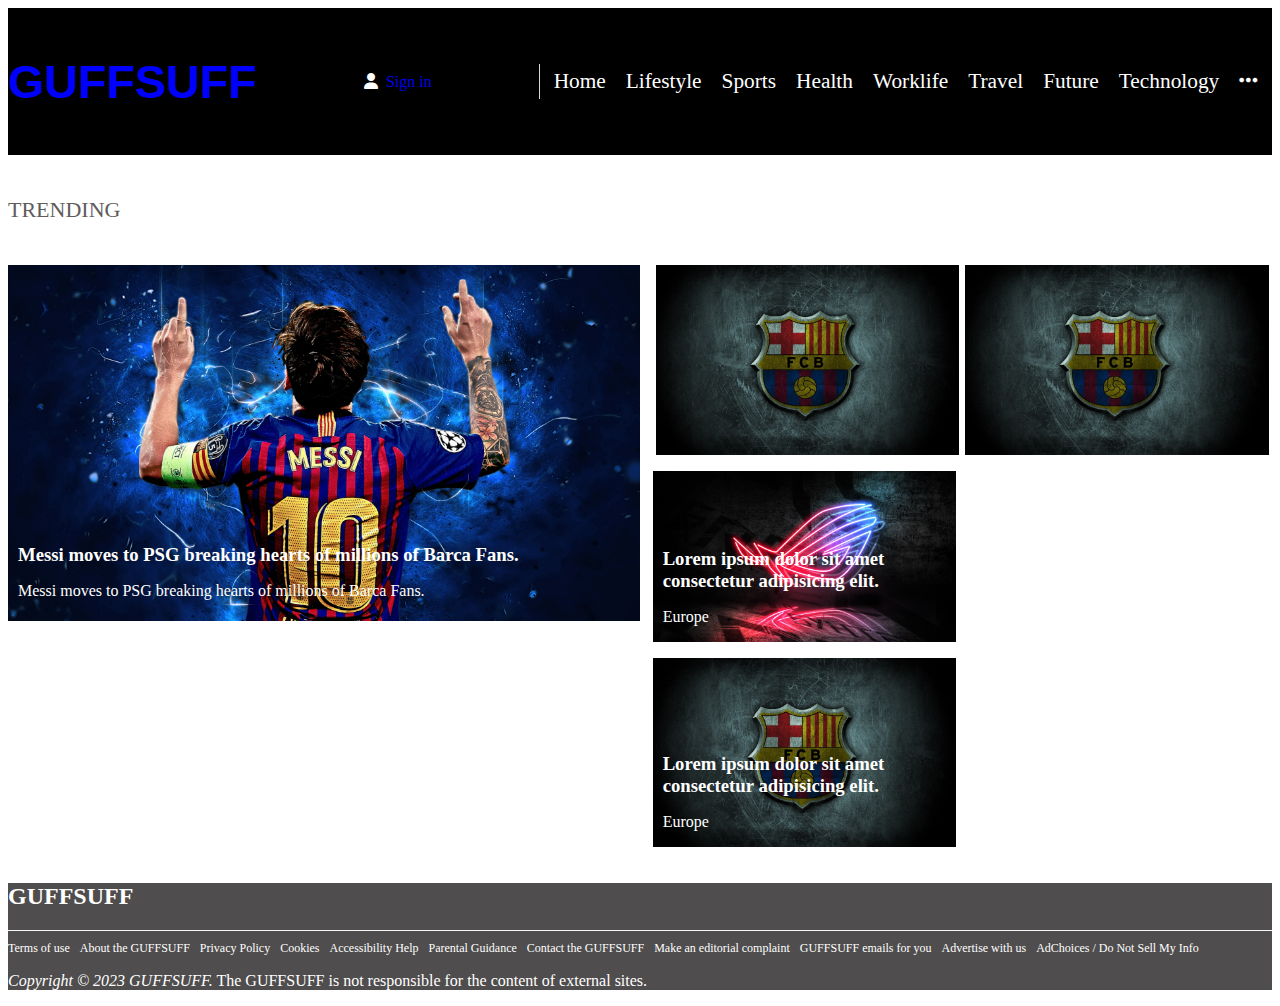
<file: index.html>
<!DOCTYPE html>
<html lang="en">
<head>
    <meta charset="UTF-8">
    <meta http-equiv="X-UA-Compatible" content="IE=edge">
    <meta name="viewport" content="width=device-width, initial-scale=1.0">
    <link rel="stylesheet" type="text/css" href="https://cdnjs.cloudflare.com/ajax/libs/font-awesome/6.1.2/css/all.min.css">
    <link rel="stylesheet" href="css/style.css">
    <title>GUFFSUFF</title>
</head>
<body>
    <!-- header starts -->
    <header>
        <div class="container">
            <div class="header-top-section">
                <div class="left-header">
                  <p>GUFFSUFF</p>
                </div>
                <div class="left-header-side">
                    <p><i class="fa-solid fa-user"></i> &nbsp;<a href="signIn.html">Sign in</a></p>
                </div>
                <div class="middle-header">
                    <nav>
                        <ul>
                            <li><a href="index.html">Home</a></li>
                            <li><a href="#">Lifestyle</a></li>
                            <li><a href="#">Sports</a></li>
                            <li><a href="#">Health</a></li>
                            <li><a href="#">Worklife</a></li>
                            <li><a href="#">Travel</a></li>
                            <li><a href="#">Future</a></li>
                            <li><a href="#">Technology</a></li>
                            <li><a href="#"><i class="fa-solid fa-ellipsis"></i></a></li>
                            
                        </ul>
                    </nav>
                </div>
            
                </div>
            </div>
        </div>
    </header>
 
    
    <!-- header section ends -->
    <section>
        <div class="container">
            <div class="welcome">
                <p>TRENDING</p>
            </div>
            <div class="homepage">
                 <div class="homepage-left-column">
                    <div class="homepage-first-image">
                        <img src="images/messi.jpg" alt="">
                        <div class="homepage-description">
                            <h3 class="title">Messi moves to PSG  breaking hearts of millions of Barca Fans.</h3>
                            <p>Messi moves to PSG  breaking hearts of millions of Barca Fans.
                            </p>
                            <p class="country"></p>
                        </div>
                    </div>
                </div> 
                <div class="homepage-right-column">
                    <div class="homepage-right-column-first-image">
                        <img src="images/barca.jpg" alt="">
                        <div class="homepage-description">
                            <h3 class="title"></h3>
                            <p class="culture"></p>
                        </div>
                    </div>
                     <div class="homepage-right-column-first-image">
                        <img src="images/barca.jpg" alt="">
                        <div class="homepage-description">
                            <h3 class="title"></h3>
                            <p class="sports"></p>
                        </div>
                    </div>

                 <div class="homepage-right-column-row2">
                     <div class="homepage-right-column-first-image">
                        <img src="images/asus.jpg" alt="">
                        <div class="homepage-description">
                            <h3 class="title">Lorem ipsum dolor sit amet consectetur adipisicing elit.</h3>
                            <p class="news">Europe</p>
                        </div>
                    </div>
                    <div class="homepage-right-column-first-image">
                        <img src="images/barca.jpg" alt="">
                        <div class="homepage-description">
                            <h3 class="title">Lorem ipsum dolor sit amet consectetur adipisicing elit.</h3>
                            <p class="country">Europe</p>
                        </div>
                    </div>
                
                </div>
            </div>
        </div>
    </section>




<!-- homepage ends  -->

<!-- footer section starts -->

<footer>
    <div class="container">
        <h2 class="footer-title">GUFFSUFF</h2>
        
        <div class="terms">
            <ul>
                <li><a href="#">Terms of use</a></li>
                <li><a href="#">About the GUFFSUFF</a></li>
                <li><a href="#">Privacy Policy</a></li>
                <li><a href="#">Cookies</a></li>
                <li><a href="#">Accessibility Help</a></li>
                <li><a href="#">Parental Guidance</a></li>
                <li><a href="#">Contact the GUFFSUFF</a></li>
                <li><a href="#">Make an editorial complaint</a></li>
                <li><a href="#">GUFFSUFF emails for you</a></li>
                <li><a href="#">Advertise with us</a></li>
                <li><a href="#">AdChoices / Do Not Sell My Info</a></li>
            </ul>
        </div>
        <div class="copyright">
            <p><em>Copyright &copy; 2023 GUFFSUFF.</em> The GUFFSUFF is not responsible for the content of external sites.</p>
        </div>
    </div>
</footer>

<!-- footer section ends -->

</body>
</html>
</body>
</html>
</file>
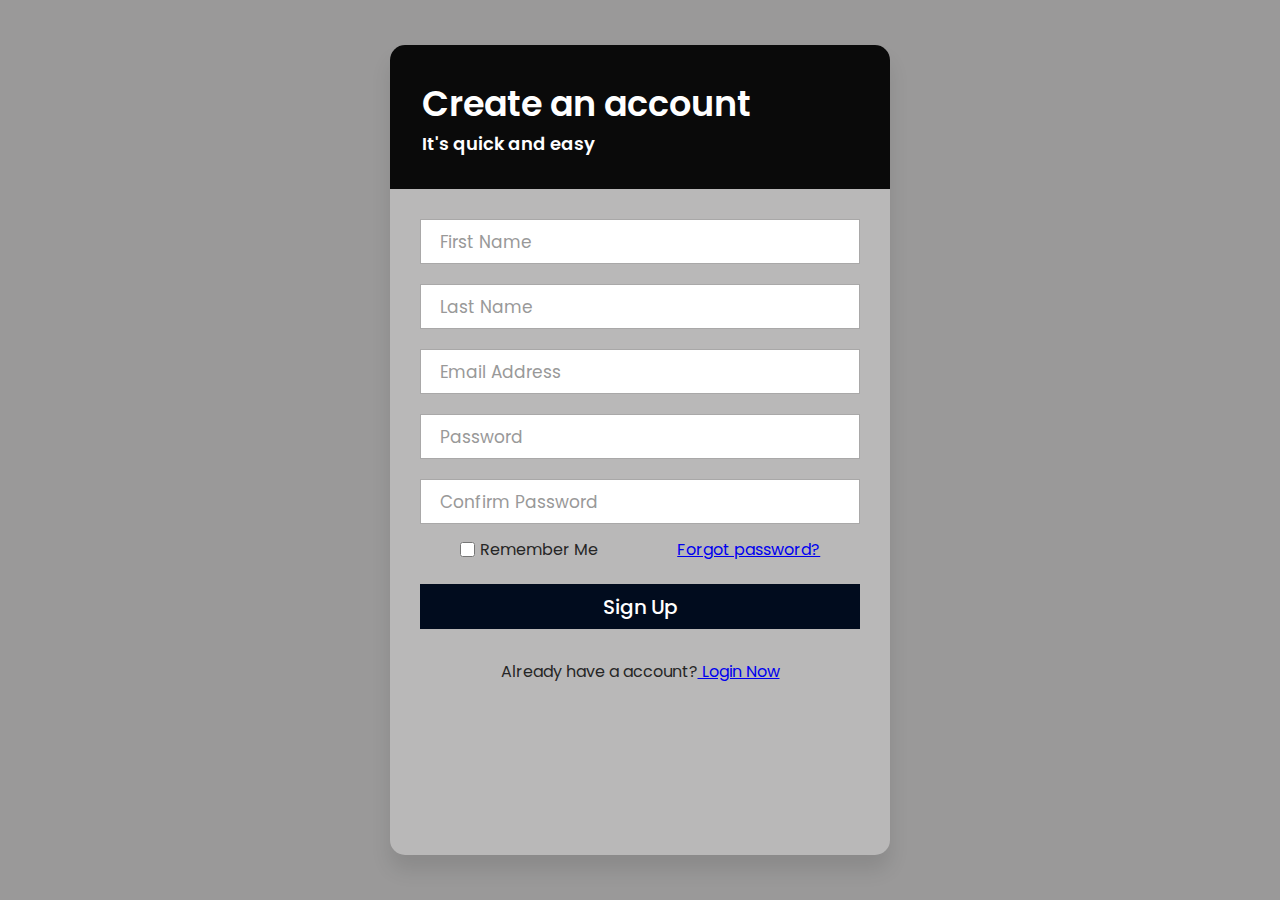
<file: signIn.html>
<!DOCTYPE html>
<html lang="en">
<head>
    <meta charset="UTF-8">
    <meta http-equiv="X-UA-Compatible" content="IE=edge">
    <meta name="viewport" content="width=device-width, initial-scale=1.0">
    <title>Document</title>
    <link rel="stylesheet" href="css/signin.css">
</head>
<body>
    <div class="wrapper">
        <div class="title">
           Create an account
           <p>It's quick and easy</p>
        </div>
        <form action="#">
           <div class="field">
              <input type="text" required>
              <label for="">First Name</label>
           </div>

           <div class="field">
              <input type="text" required>
              <label for="">Last Name</label>
           </div>

           <div class="field">
              <input type="email" required>
              <label for="">Email Address</label>
           </div>

           <div class="field">
              <input type="password" required>
              <label for="">Password</label>
           </div>

           <div class="field">
              <input type="password" required>
              <label for="">Confirm Password</label>
           </div>

           <div class="content">
              <div class="checkbox">
                 <input type="checkbox" id="remember-me">
                 <label for="remember-me">Remember Me</label>
              </div>
              <div class="pass-link">
                 <a href="#">Forgot password?</a>
              </div>
           </div>
           <div class="field">
              <input type="submit" value="Sign Up">
           </div>

           <div class="signup-link">
              Already have a account?<a href="#"> Login Now</a>
           </div>
        </form>
     </div>
</body>
</html>
</file>
<file: css/style.css>
/* header section starts */
header{
  background: rgb(0, 0, 0);
}
.header-top-section{
  display: flex;
  justify-content: space-between;
  flex-wrap: wrap;
  align-items: center;
  box-sizing: border-box;
}
header .left-header{
  color: blue;
  font-size: 35pt;
  font-family: 'Gill Sans', 'Gill Sans MT', Calibri, 'Trebuchet MS', sans-serif;
  font-weight: bolder;
}
header .left-header-side{
  width: 10%;
  color: #fff;
  display: flex;
  justify-content: space-evenly;
  align-items: center;
}

header .left-header-side a{
  text-decoration: none;
}

header .middle-header{
  width: 58%;
}
header .middle-header ul{
  list-style: none;
  margin: 0;
  padding: 0;
  display: flex;
  justify-content: center;
  flex-wrap: wrap;
  border-left: 1px solid #d7d7d7;
}
header .middle-header li{
  padding: 5px 10px;
}
header .middle-header li a{
  text-decoration: none;
  color: #fff;
  font-size: 16pt;
  text-align: center;

}
header .middle-header ul li a::after{
  content: '';
  position: absolute;
  left: 0;
  bottom: -8px;
  width: 0;
  height: 3px;
  background-color: rgb(135, 13, 201);
  transition: 0.5s;
}
header .middle-header ul a:hover::after{
  width: 100%;
}
header .right-header{
  display: flex;
  width: 20%;
}
header .right-header .search-bar{
  width: 250px;
  padding: 5px;
  border: none;
  background-color: rgb(83, 80, 80);
  color: #fff;
  display: flex;
  align-items: center;
  box-sizing: border-box;
}
header .right-header .search-bar .fa-magnifying-glass{
  margin-right: 10px;
}


.main{
  margin: 10px;
  background-color: bisque;
  display: flex;
  flex-direction: column;
 
}
/* header section ends */

.welcome{
  display: flex;
  justify-content: space-between;
  font-size: 22px;
  color: rgb(96 92 92);
  margin: 20px 0;
}
.homepage{
  display: flex;
  justify-content: space-between;
}
.homepage .homepage-left-column{
  width: 50%;
}
.homepage .homepage-left-column .homepage-first-image, .homepage-right-column-first-image{
  position: relative;
}
.homepage .homepage-left-column .homepage-first-image img{
  width: 100%;
}
.homepage .homepage-left-column .homepage-description{
  position: absolute;
  bottom: 4px;
  left: 0;
  padding: 5px 10px;
  color: #fff;
  z-index: 2;
}
.homepage .homepage-left-column .homepage-description .title{
  margin: auto;
}

.homepage .homepage-right-column{

  width: 49%;
  display: flex;
  justify-content: space-around;
  flex-wrap: wrap;
}
.homepage .homepage-right-column .homepage-right-column-first-image{
  width: 49%;
  margin-bottom: 12px;
}
.homepage .homepage-right-column .homepage-right-column-first-image img{
  max-width: 100%;
  
}
.homepage .homepage-right-column .homepage-right-column-first-image .homepage-description{
  position: absolute;
  bottom: 4px;
  left: 0;
  padding: 0 10px;
  color: #fff;
  z-index: 2;
}
.homepage .homepage-right-column .homepage-right-column-first-image .homepage-description .title{
  margin: auto;
}
/* homepage section ends *

/* footer section starts */

footer{
  background-color: rgb(79, 77, 77);
  color: #fff;
}
.footer-title{
  color: #fff;
  
}
.footer-menu ul{
  list-style: none;
  padding: 0;
  margin: 0;
  display: flex;
  flex-wrap: wrap;
}
.footer-menu ul li {
  width: 16%;
}
.footer-menu ul li a{
  text-decoration: none;
  display: block;
  color: #fff;
  padding: 5px 0;
  margin-right: 20px;
  border-right: 1px solid #fff;
}
footer .terms{
  margin-top: 20px;
  padding-top: 10px;
  border-top: 1px solid rgb(247, 247, 247);
}
footer .terms ul{
  list-style: none;
  padding: 0;
  margin: 0;
  display: flex;
  flex-wrap: wrap;

}
footer .terms ul li a{
  text-decoration: none;
  width: auto;
  display: block;
  font-size: 12px;
  color: #fff;
  margin-right: 10px;
}


/* footer section ends */
</file>
<file: css/signin.css>
@import url('https://fonts.googleapis.com/css?family=Poppins:400,500,600,700&display=swap');
*{
    margin: 0;
    padding: 0;
    box-sizing: border-box;
    font-family: 'Poppins', sans-serif;
}

html, body{
    display: grid;
    height: 100%;
    width: 100%;
    place-items:center;
    background: #9a9999;
}

::selection{
    background: #0a0a0a;
    color:#0a0a0a;
}

.wrapper{
    height: 90%;
    width: 500px;
    background: rgb(185, 184, 184);
    border-radius: 15px;
    box-shadow: 0px 15px 20px rgba(0,0,0,0.1);
}

.wrapper .title{
   text-align: center;
    font-size: 35px;
    font-weight: 600;
    text-align: left;
    color: #fff;
    user-select: none;
    border-radius: 15px 15px 0 0;
    background: #0a0a0a;
    padding: 32px;
}

.title p{
    font-size: 18px;
}

.wrapper form{
    padding: 10px 30px 50px 30px;
}

.wrapper form .field{
    height: 45px;
    width: 100%;
    margin-top: 20px;
    position: relative;
}

.wrapper form .field input{
    height: 100%;
    width: 100%;
    outline: none;
    font-size: 17px;
    padding-left: 20px;
    border: 1px solid rgb(169, 168, 168);
    transition: all 0.3s ease;
}

.wrapper form .field input:focus,
form .field input:valid{
    border-color: #0a0a0a;
}

.wrapper form .field label{
    position: absolute;
    top: 50%;
    left: 20px;
    color: #999999;
    font-weight: 400;
    font-size: 17px;
    pointer-events: none;
    transform: translateY(-50%);
    transition: all 0.3s ease;
}

form .field input:focus ~ label,
form .field input:valid ~ label{
    top: 0%;
    font-size: 16px;
    color:#0a0a0a;
    background: #fff;
    transform: translateY(-50%);
}

form .content{
    display: flex;
    width: 100%;
    height: 50px;
    font-size: 16px;
    align-items: center;
    justify-content: space-around;
}

form .content .checkbox{
    display: flex;
    align-items: center;
    justify-content: center;
}

form .content input{
    width: 15px;
    height: 15px;
}

form .content label{
    color: #262626;
    user-select: none;
    padding-left: 5px;
}

form .content .pass-link{
    color: "";
}

form .field input[type="submit"]{
    color: #fff;
    border: none;
    padding-left: 0;
    margin-top: -10px;
    font-size: 20px;
    font-weight: 500;
    cursor: pointer;
    background: #010c1e;
    transition: all 0.3s ease;
}

form .field input[type="submit"]:active{
    transform: scale(0.95);
}

form .signup-link{
    color: #262626;
    margin-top: 20px;
    text-align: center;
}
</file>
